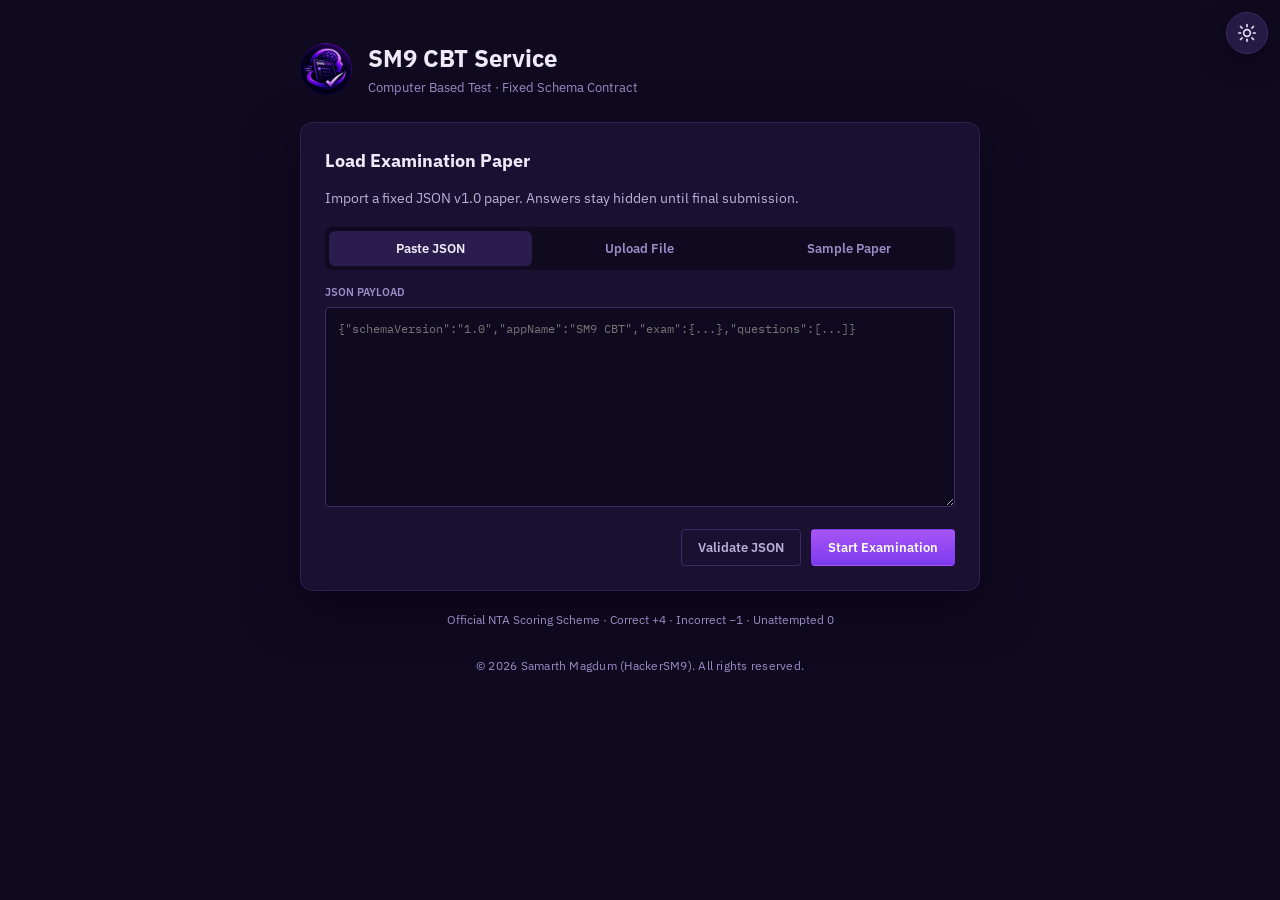
<file: index.html>
<!DOCTYPE html>
<html lang="en" data-theme="dark">
<head>
  <meta charset="UTF-8" />
  <meta name="viewport" content="width=device-width, initial-scale=1.0, maximum-scale=1.0, user-scalable=no" />
  <title>SM9 CBT</title>
  <link rel="stylesheet" href="style.css?v=1.2.2" />
  <link rel="preconnect" href="https://fonts.googleapis.com" />
  <link rel="preconnect" href="https://fonts.gstatic.com" crossorigin />
  <link href="https://fonts.googleapis.com/css2?family=IBM+Plex+Sans:wght@400;500;600;700&family=IBM+Plex+Mono:wght@400;500;600&display=swap" rel="stylesheet" />
  <link rel="icon" type="image/x-icon" href="https://hackersm9.github.io/cbt/fav.ico">
</head>
<body>
  <!-- Global Theme Toggle — available on every stage.
       Stage defaults stay intact (load/results = dark, instructions/test = light);
       this only overrides the current stage on demand. -->
  <button type="button" id="theme-toggle" class="theme-toggle" aria-label="Switch color theme" aria-pressed="false" title="Switch to Light Mode">
    <svg class="tt-icon tt-sun" viewBox="0 0 24 24" fill="none" stroke="currentColor" stroke-width="2" stroke-linecap="round" stroke-linejoin="round" aria-hidden="true"><circle cx="12" cy="12" r="4"/><line x1="12" y1="2" x2="12" y2="4.5"/><line x1="12" y1="19.5" x2="12" y2="22"/><line x1="4.2" y1="4.2" x2="6.1" y2="6.1"/><line x1="17.9" y1="17.9" x2="19.8" y2="19.8"/><line x1="2" y1="12" x2="4.5" y2="12"/><line x1="19.5" y1="12" x2="22" y2="12"/><line x1="4.2" y1="19.8" x2="6.1" y2="17.9"/><line x1="17.9" y1="6.1" x2="19.8" y2="4.2"/></svg>
    <svg class="tt-icon tt-moon" viewBox="0 0 24 24" fill="currentColor" aria-hidden="true"><path d="M21 12.8A9 9 0 1 1 11.2 3a7 7 0 0 0 9.8 9.8z"/></svg>
  </button>

  <div id="app">
    <!-- LOAD SCREEN -->
    <section id="screen-load" class="screen active">
      <div class="load-shell">
        <header class="load-brand">
          <div class="brand-mark">
            <img src="logo.jpg" alt="SM9 CBT logo" />
          </div>
          <div>
            <h1>SM9 CBT Service</h1>
            <p class="brand-sub">Computer Based Test · Fixed Schema Contract</p>
          </div>
        </header>
        <div class="load-card">
          <h2>Load Examination Paper</h2>
          <p class="muted">Import a fixed JSON v1.0 paper. Answers stay hidden until final submission.</p>
          <div class="import-tabs" role="tablist">
            <button type="button" class="tab active" data-tab="paste">Paste JSON</button>
            <button type="button" class="tab" data-tab="upload">Upload File</button>
            <button type="button" class="tab" data-tab="sample">Sample Paper</button>
          </div>
          <div id="panel-paste" class="import-panel active">
            <label class="field-label" for="json-input">JSON payload</label>
            <textarea id="json-input" spellcheck="false" placeholder='{"schemaVersion":"1.0","appName":"SM9 CBT","exam":{...},"questions":[...]}'></textarea>
          </div>
          <div id="panel-upload" class="import-panel">
            <label class="dropzone" id="dropzone" for="file-input">
              <input type="file" id="file-input" accept=".json,application/json" hidden />
              <span class="drop-icon">⬆</span>
              <span class="drop-title">Drop a .json file here</span>
              <span class="drop-sub">or click to browse</span>
              <span id="file-name" class="file-name"></span>
            </label>
          </div>
          <div id="panel-sample" class="import-panel">
            <div class="sample-box">
              <h3>Demo JEE Main Paper</h3>
              <p>Starts a built-in 12-question demo covering Physics, Chemistry and Mathematics with all key question types.</p>
              <button type="button" id="btn-load-sample" class="btn btn-secondary">Load Sample Paper</button>
            </div>
          </div>
          <div id="validation-msg" class="validation-msg" hidden></div>
          <div class="load-actions">
            <button type="button" id="btn-validate" class="btn btn-ghost">Validate JSON</button>
            <button type="button" id="btn-start" class="btn btn-primary">Start Examination</button>
          </div>
        </div>
        <footer class="load-foot">
          Official NTA Scoring Scheme · Correct +4 · Incorrect −1 · Unattempted 0
        </footer>
        <footer class="app-copyright">© 2026 Samarth Magdum (HackerSM9). All rights reserved.</footer>
      </div>
    </section>

    <!-- ERROR SCREEN -->
    <section id="screen-error" class="screen">
      <div class="error-shell">
        <div class="error-card">
          <div class="error-badge">JSON VALIDATION FAILED</div>
          <h2>Unable to start examination</h2>
          <p class="muted">The provided file does not match the fixed schema v1.0 contract.</p>
          <ul id="error-list" class="error-list"></ul>
          <button type="button" id="btn-error-back" class="btn btn-primary">Back to Loader</button>
        </div>
        <footer class="app-copyright">© 2026 Samarth Magdum (HackerSM9). All rights reserved.</footer>
      </div>
    </section>

    <!-- INSTRUCTIONS SCREEN (Authentic NTA Layout) -->
    <section id="screen-instructions" class="screen">
      <div class="nta-instr-wrapper">
        <header class="nta-instr-topbar">
          <div class="nta-instr-title">GENERAL INSTRUCTIONS</div>
        </header>

        <div class="nta-instr-content">
          <h2 class="nta-instr-heading">Please read the instructions carefully</h2>

          <div class="nta-instr-section">
            <p class="nta-bold">General Instructions:</p>
            <ol class="nta-num-list">
              <li>Total duration of <span id="instr-exam-title-text">JEE-Main - Paper1</span> is <span id="instr-duration-text">180</span> min.</li>
              <li>The clock will be set at the server. The countdown timer in the top right corner of screen will display the remaining time available for you to complete the examination. When the timer reaches zero, the examination will end by itself. You will not be required to end or submit your examination.</li>
              <li>
                The Questions Palette displayed on the right side of screen will show the status of each question using one of the following symbols:
                <ul class="nta-legend-list">
                  <li><span class="nta-icon icon-not-visited">1</span> You have not visited the question yet.</li>
                  <li><span class="nta-icon icon-not-answered">2</span> You have not answered the question.</li>
                  <li><span class="nta-icon icon-answered">3</span> You have answered the question.</li>
                  <li><span class="nta-icon icon-marked">4</span> You have NOT answered the question, but have marked the question for review.</li>
                  <li><span class="nta-icon icon-answered-marked">5</span> The question(s) "Answered and Marked for Review" will be considered for evaluation.</li>
                </ul>
              </li>
              <li>You can click on the "&gt;" arrow which appears to the left of question palette to collapse the question palette thereby maximizing the question window. To view the question palette again, you can click on "&lt;" which appears on the right side of question window.</li>
              <li>You can click on your "Profile" image on top right corner of your screen to change the language during the exam for entire question paper.</li>
              <li>You can click on <span class="blue-circle">↓</span> to navigate to the bottom and <span class="blue-circle">↑</span> to navigate to top of the question area, without scrolling.</li>
            </ol>
          </div>

          <div class="nta-instr-section">
            <p class="nta-bold">Navigating to a Question:</p>
            <ol start="7" class="nta-num-list">
              <li>To answer a question, do the following:
                <ol type="a" class="nta-sub-list">
                  <li>Click on the question number in the Question Palette at the right of your screen to go to that numbered question directly. Note that using this option does NOT save your answer to the current question.</li>
                  <li>Click on <strong>Save &amp; Next</strong> to save your answer for the current question and then go to the next question.</li>
                  <li>Click on <strong>Save &amp; Mark for Review</strong> to save your answer for the current question, mark it for review, and then go to the next question.</li>
                  <li>Click on <strong>Mark for Review &amp; Next</strong> to mark the question for review without saving an answer, and then go to the next question.</li>
                </ol>
              </li>
            </ol>
          </div>

          <div class="nta-instr-section">
            <p class="nta-bold">Answering a Question:</p>
            <ol start="8" class="nta-num-list">
              <li>Procedure for answering a multiple choice / numerical type question:
                <ol type="a" class="nta-sub-list">
                  <li>To select your answer, click on the option radio button / type in numerical value.</li>
                  <li>To deselect your chosen answer, click on the chosen option again or click on the <strong>Clear</strong> button.</li>
                  <li>To change your chosen answer, click on another option button.</li>
                  <li><strong>To save your answer, you MUST click on the Save &amp; Next button.</strong></li>
                  <li>To mark the question for review, click on <strong>Save &amp; Mark for Review</strong> or <strong>Mark for Review &amp; Next</strong>.</li>
                </ol>
              </li>
              <li>To change your answer to a question that has already been answered, first select that question for answering and then follow the procedure for answering that type of question.</li>
            </ol>
          </div>

          <div class="nta-instr-note">
            Please note all questions will appear in your default language. You can change language later if needed.
          </div>

          <div class="nta-declaration-box">
            <label class="nta-check-label">
              <input type="checkbox" id="agree-check" />
              <span>I have read and understood the instructions. All computer hardware allotted to me is in proper working condition. I declare that I am not in possession of / not wearing / not carrying any prohibited gadget. I agree that in case of not adhering to instructions, I shall be liable to be debarred from this Test.</span>
            </label>
          </div>

          <div class="nta-instr-footer-actions">
            <button type="button" id="btn-instr-back" class="btn btn-ghost">BACK</button>
            <button type="button" id="btn-begin-exam" class="btn btn-proceed" disabled>PROCEED</button>
          </div>
        </div>

        <footer class="nta-copyright">
         © 2026 Samarth Magdum (HackerSM9). All rights reserved.
        </footer>
      </div>
    </section>

    <!-- EXAM SCREEN (Authentic NTA Layout) -->
    <section id="screen-exam" class="screen">
      <!-- NTA Header Bar -->
      <header class="nta-exam-topbar">
        <div class="nta-topbar-brand">
          <div class="nta-emblem">
            <img src="logo.jpg" alt="SM9 CBT logo" />
          </div>
          <div class="nta-gov-title">
            <span class="main-txt">SM9 CBT Exam</span>
            <span class="sub-txt">Be a Perfectionist.</span>
          </div>
        </div>
        <div class="nta-topbar-candidate">
          <div class="cand-avatar-box">
            <svg viewBox="0 0 24 24" fill="currentColor" class="cand-svg"><path d="M12 12c2.21 0 4-1.79 4-4s-1.79-4-4-4-4 1.79-4 4 1.79 4 4 4zm0 2c-2.67 0-8 1.34-8 4v2h16v-2c0-2.66-5.33-4-8-4z"/></svg>
          </div>
          <div class="cand-details">
            <div><span class="lbl">Candidate Name :</span> <strong id="cand-display-name">[Your Name]</strong></div>
            <div><span class="lbl">Exam Name :</span> <span id="exam-display-name">JEE-Main</span></div>
            <div><span class="lbl">Subject Name :</span> <span id="exam-subject-display">3001_JEE MAIN DEMO</span></div>
            <div><span class="lbl">Remaining Time :</span> <span id="timer-value" class="nta-timer-badge">03:00:00</span></div>
          </div>
        </div>
      </header>

      <!-- Section Tabs Bar -->
      <div class="nta-section-bar">
        <div class="sec-label-txt">Sections:</div>
        <div class="section-tabs" id="section-tabs"></div>
      </div>

      <!-- Main Layout Pane -->
      <div class="exam-layout" id="exam-layout-container">
        <!-- Question Content Pane -->
        <main class="question-pane">
          <div class="q-header">
            <div class="q-header-left">
              <span class="q-num" id="q-num">Question 1</span>
              <span class="q-type-badge" id="q-type-badge">Single Correct</span>
              <span class="q-section-badge" id="q-section-badge">PHYSICS</span>
            </div>
            <div class="q-marks">
              Marks for correct answer <span class="pos">+4</span> | Negative mark <span class="neg">−1</span>
            </div>
          </div>

          <div class="q-stem-wrapper">
            <div class="q-stem" id="q-stem"></div>
            <!-- Options Area -->
            <div class="options-area" id="options-area"></div>

            <!-- Numerical Area -->
            <div id="numerical-area" class="numerical-area" hidden>
              <label class="field-label" for="num-input">Enter Answer / Numerical Value:</label>
              <input type="text" id="num-input" class="num-input" inputmode="decimal" autocomplete="off" placeholder="Type answer..." />
              <p class="muted tiny">Answer will be saved ONLY when you click SAVE &amp; NEXT or SAVE &amp; MARK FOR REVIEW.</p>
            </div>
          </div>

          <!-- Bottom Action Buttons bar (Matches exact NTA layout) -->
          <div class="nta-bottom-actions">
            <div class="actions-left">
              <button type="button" id="btn-save-next" class="btn btn-nta-save">SAVE &amp; NEXT</button>
              <button type="button" id="btn-clear" class="btn btn-nta-clear">CLEAR</button>
              <button type="button" id="btn-save-mark" class="btn btn-nta-save-mark">SAVE &amp; MARK FOR REVIEW</button>
              <button type="button" id="btn-mark-next" class="btn btn-nta-mark-next">MARK FOR REVIEW &amp; NEXT</button>
            </div>
            <div class="actions-right">
              <button type="button" id="btn-prev" class="btn btn-nta-nav">&lt;&lt; BACK</button>
              <button type="button" id="btn-next" class="btn btn-nta-nav">NEXT &gt;&gt;</button>
              <button type="button" id="btn-submit-exam" class="btn btn-nta-submit">SUBMIT</button>
            </div>
          </div>
        </main>

        <!-- Question Palette Pane -->
        <aside class="palette-pane" id="palette-pane">
          <button type="button" id="btn-toggle-palette" class="palette-toggle-btn" title="Toggle Palette">&gt;</button>
          
          <div class="palette-legend-box">
            <div class="legend-row">
              <div class="leg-item"><span class="nta-icon icon-not-visited" id="leg-not-visited">0</span> Not Visited</div>
              <div class="leg-item"><span class="nta-icon icon-not-answered" id="leg-not-answered">0</span> Not Answered</div>
            </div>
            <div class="legend-row">
              <div class="leg-item"><span class="nta-icon icon-answered" id="leg-answered">0</span> Answered</div>
              <div class="leg-item"><span class="nta-icon icon-marked" id="leg-marked">0</span> Marked for Review</div>
            </div>
            <div class="legend-row full">
              <div class="leg-item"><span class="nta-icon icon-answered-marked" id="leg-answered-marked">0</span> Answered &amp; Marked for Review (will be considered for evaluation)</div>
            </div>
          </div>

          <div id="palette-sections" class="palette-sections"></div>
        </aside>
      </div>

      <footer class="nta-copyright">
        © 2026 Samarth Magdum (HackerSM9). All rights reserved.
      </footer>
    </section>

    <!-- SUBMIT CONFIRM MODAL -->
    <div id="modal-submit" class="modal" hidden>
      <div class="modal-backdrop" data-close="submit"></div>
      <div class="modal-card" role="dialog" aria-modal="true" aria-labelledby="submit-title">
        <h2 id="submit-title">Submit Examination?</h2>
        <p class="muted">Are you sure you want to submit the exam? Once submitted, you cannot modify your responses.</p>
        <div id="submit-summary" class="submit-summary"></div>
        <div class="modal-actions">
          <button type="button" id="btn-cancel-submit" class="btn btn-ghost">Resume Exam</button>
          <button type="button" id="btn-confirm-submit" class="btn btn-submit">Yes, Submit Final Test</button>
        </div>
      </div>
    </div>

    <!-- TIME UP MODAL -->
    <div id="modal-timeup" class="modal" hidden>
      <div class="modal-backdrop"></div>
      <div class="modal-card" role="dialog" aria-modal="true">
        <h2>Time Over!</h2>
        <p class="muted">The allotted examination time has expired. Your saved responses are being automatically submitted.</p>
        <div class="modal-actions">
          <button type="button" id="btn-timeup-ok" class="btn btn-primary">View Test Result</button>
        </div>
      </div>
    </div>

    <!-- RESULT REPORT SCREEN (Clean List & Subject-wise Dashboard) -->
    <section id="screen-result" class="screen">
      <div class="report-app-shell">
        <header class="report-top-nav">
          <div class="nav-left-brand">
            <span class="report-app-logo">
              <img src="logo.jpg" alt="SM9 CBT logo" />
              <span>Tests</span>
            </span>
            <span class="report-sep">&gt;</span>
            <span id="report-exam-title-head" class="report-exam-head">JEE MAIN TEST_DEMO</span>
          </div>
          <div class="nav-right-actions">
            <button type="button" id="btn-new-test" class="btn btn-ghost btn-sm">Load Another Paper</button>
          </div>
        </header>

        <div class="report-body-container">
          <!-- Card 1: Test Summary -->
          <div class="report-card">
            <div class="card-head-title"><span class="card-icon">📅</span> Test Summary</div>
            <div class="card-table-rows">
              <div class="card-row"><span class="lbl">📅 Date</span><span class="val" id="r-stat-date">—</span></div>
              <div class="card-row"><span class="lbl">🕒 Result Timings</span><span class="val" id="r-stat-time">—</span></div>
              <div class="card-row"><span class="lbl">⏱ Duration</span><span class="val" id="r-stat-duration">—</span></div>
              <div class="card-row"><span class="lbl">⌛ Time taken</span><span class="val" id="r-stat-timetaken">—</span></div>
              <div class="card-row"><span class="lbl">⚡ Mode</span><span class="val"><span class="badge-online">online</span></span></div>
            </div>
          </div>

          <!-- Card 2: Test Results -->
          <div class="report-card">
            <div class="card-head-title"><span class="card-icon">📊</span> Test Results</div>
            <div class="card-table-rows">
              <div class="card-row"><span class="lbl"><span class="row-icon blue">🎯</span> Total Marks</span><strong class="val score-highlight" id="r-res-score">0/300</strong></div>
              <div class="card-row"><span class="lbl"><span class="row-icon green">✓</span> Correct Question</span><span class="val txt-green" id="r-res-correct">0</span></div>
              <div class="card-row"><span class="lbl"><span class="row-icon red">✗</span> Incorrect Question</span><span class="val txt-red" id="r-res-incorrect">0</span></div>
              <div class="card-row"><span class="lbl"><span class="row-icon orange">⏭</span> Skipped Question</span><span class="val txt-orange" id="r-res-skipped">0</span></div>
              <div class="card-row"><span class="lbl"><span class="row-icon purple">🎯</span> Accuracy</span><strong class="val" id="r-res-accuracy">0%</strong></div>
            </div>
          </div>

          <!-- Card 3: Section Summary -->
          <div class="report-card">
            <div class="card-head-title"><span class="card-icon">📄</span> Section Summary</div>
            <div class="table-responsive">
              <table class="report-table section-summary-table">
                <thead>
                  <tr>
                    <th>Section</th>
                    <th>Total Question</th>
                    <th>Time Taken</th>
                    <th>Correct Question</th>
                    <th>Incorrect Question</th>
                    <th>Skipped Question</th>
                    <th>Score</th>
                  </tr>
                </thead>
                <tbody id="r-sec-tbody">
                  <!-- Section summary rows rendered dynamically -->
                </tbody>
              </table>
            </div>
          </div>

          <!-- Card 4: Detailed Answer Key List -->
          <div class="report-card">
            <div class="card-head-title"><span class="card-icon">📜</span> Answer Key</div>
            
            <div class="answer-key-tabs" id="answer-key-subject-tabs">
              <!-- Subject tabs dynamically rendered -->
            </div>

            <div class="table-responsive">
              <table class="report-table answer-key-table">
                <thead>
                  <tr>
                    <th>Q. No</th>
                    <th>Q. Type</th>
                    <th>Score Answer</th>
                    <th>Correct</th>
                    <th>Your Answer/Time Taken</th>
                    <th>Details</th>
                  </tr>
                </thead>
                <tbody id="r-answerkey-tbody">
                  <!-- Answer key rows rendered dynamically -->
                </tbody>
              </table>
            </div>
          </div>
        </div>
        <footer class="app-copyright">© 2026 Samarth Magdum (HackerSM9). All rights reserved.</footer>
      </div>
    </section>

    <!-- QUESTION DETAIL MODAL (For Answer Key View) -->
    <div id="modal-q-detail" class="modal" hidden>
      <div class="modal-backdrop" id="modal-q-backdrop"></div>
      <div class="modal-card q-detail-modal" role="dialog" aria-modal="true">
        <header class="q-detail-head">
          <div>
            <h3 id="qd-qnum">Question Details</h3>
            <span id="qd-subject" class="badge-subj">PHYSICS</span>
            <span id="qd-type" class="badge-type">SINGLE CHOICE</span>
          </div>
          <button type="button" id="btn-close-qd" class="btn-close">&times;</button>
        </header>

        <div class="q-detail-body">
          <div class="qd-stem-box" id="qd-stem"></div>
          <div id="qd-options" class="options-area"></div>
          <div id="qd-numerical" class="numerical-area review-num" hidden></div>

          <div class="qd-meta-summary">
            <div class="pair"><span class="lbl">Your Response:</span> <strong id="qd-user-ans">—</strong></div>
            <div class="pair"><span class="lbl">Correct Answer:</span> <strong id="qd-correct-ans" class="txt-green">—</strong></div>
            <div class="pair"><span class="lbl">Score Awarded:</span> <strong id="qd-score">—</strong></div>
          </div>

          <div class="explanation-box" id="qd-explanation-box">
            <div class="exp-label">Explanation &amp; Solution</div>
            <div id="qd-explanation-text"></div>
          </div>
        </div>
      </div>
    </div>
  </div>

  <script src="app.js?v=1.1.3"></script>
</body>
</html>
</file>
<file: style.css>
@charset "UTF-8";
/* =========================================================
   SM9-CBT — Themeable NTA CBT
   Themes:
   · dark  → Sleek Gradient Dark Purple (default: load + results)
   · light → Regular NTA JEE Light      (default: instructions + test)
   Toggle is available on every stage; stage defaults are applied
   automatically when a stage opens unless the user overrode it.
   ========================================================= */

/* ---------- Static (theme-independent) tokens ---------- */
:root {
  --radius: 8px;
  --radius-sm: 4px;
  --font: "IBM Plex Sans", system-ui, -apple-system, sans-serif;
  --mono: "IBM Plex Mono", monospace;
  --transition: 150ms ease;

  /* NTA question-status semantics — identical in both themes, except
     --st-current (the current-question ring colour), which is overridden
     per theme below to keep it clearly visible against each palette bg. */
  --st-not-visited-bg: #edf2f7;
  --st-not-visited-text: #2d3748;
  --st-not-visited-border: #cbd5e0;
  --st-not-answered: #e53e3e;
  --st-answered: #38a169;
  --st-marked: #6b21a8;
  --st-current: #facc15; /* yellow ring — pops on the dark purple palette (default/dark) */

  /* Solid action buttons (white text — readable on both themes).
     Values chosen so white text keeps >= 3.0 WCAG contrast. */
  --btn-success: #38a169;
  --btn-success-hover: #2f855a;
  --btn-proceed: #38a169;
  --btn-mark: #dd6b20;
  --btn-mark-next: #3182ce;
}

/* =========================================================
   DARK THEME — Sleek Gradient Dark Purple
   ========================================================= */
:root[data-theme="dark"] {
  color-scheme: dark;

  --page-gradient:
    radial-gradient(1100px 760px at 85% -12%, rgba(147, 51, 234, 0.30), transparent 60%),
    radial-gradient(900px 640px at -8% 108%, rgba(109, 40, 217, 0.24), transparent 55%),
    radial-gradient(720px 520px at 50% 122%, rgba(76, 29, 149, 0.20), transparent 60%),
    linear-gradient(160deg, #0e0819 0%, #150b2b 50%, #0b0614 100%);
  --bg-0: #100a20;
  --bg-1: #1a1132;
  --bg-2: #20163c;
  --bg-3: #2a1d4d;
  --border: #3b2b63;
  --border-soft: #2d204e;
  --text: #efeaf9;
  --text-dim: #bcb0da;
  --text-mute: #9a8cc4;
  --accent: #a855f7;
  --accent-2: #7c3aed;
  --accent-soft: rgba(168, 85, 247, 0.16);
  --success: #4ade80;
  --danger: #f87171;
  --warn: #fbbf24;
  --purple: #c084fc;
  --cyan: #22d3ee;
  --shadow: 0 18px 50px rgba(6, 2, 16, 0.6);
  --brand-gradient: linear-gradient(145deg, #7c3aed, #9333ea);

  --ok-text: #86efac;
  --ok-bg: rgba(74, 222, 128, 0.12);
  --err-text: #fca5a5;
  --err-bg: rgba(248, 113, 113, 0.12);
  --danger-border: rgba(248, 113, 113, 0.4);

  /* Theme toggle */
  --toggle-bg: #241a44;
  --toggle-text: #e4ddf4;
  --toggle-border: #3b2b63;
  --toggle-shadow: 0 8px 24px rgba(6, 2, 16, 0.5);

  /* Instructions screen */
  --instr-page-bg: #130c26;
  --instr-text: #e4ddf4;
  --instr-topbar-bg: #1a1132;
  --instr-topbar-border: #32255a;
  --instr-title: #c4b5fd;
  --instr-heading: #f3eefc;
  --instr-bold: #e4ddf4;
  --instr-li: #cfc4e6;
  --instr-circ: #7c3aed;
  --instr-note-text: #fca5a5;
  --instr-note-bg: rgba(248, 113, 113, 0.1);
  --instr-note-border: #f87171;
  --instr-decl-bg: #1a1132;
  --instr-decl-border: #32255a;
  --instr-decl-text: #cfc4e6;
  --instr-footer-bg: #0f0919;
  --instr-footer-text: #a99fd0;

  /* Exam screen */
  --exam-topbar-bg: #1a1132;
  --exam-topbar-text: #efeaf9;
  --exam-topbar-border: #32255a;
  --exam-emblem-gradient: linear-gradient(135deg, #7c3aed, #9333ea);
  --exam-title: #f3eefc;
  --exam-subtitle: #a99fd0;
  --exam-cand-bg: #221744;
  --exam-cand-border: #3b2b63;
  --exam-avatar-bg: #3b2b63;
  --exam-avatar-text: #d8d0ec;
  --exam-cand-text: #ded5f2;
  --exam-cand-lbl: #a99fd0;
  --exam-timer-bg: #7c3aed;
  --exam-secbar-bg: #17102d;
  --exam-secbar-border: #2d204e;
  --exam-seclabel: #ded5f2;
  --exam-tab-bg: #241a44;
  --exam-tab-text: #b3a7d6;
  --exam-tab-border: #3b2b63;
  --exam-tab-active-bg: #7c3aed;
  --exam-page-bg: #130c26;
  --exam-page-text: #e4ddf4;
  --exam-pane-bg: #1a1132;
  --exam-pane-border: #2d204e;
  --exam-qnum: #f3eefc;
  --exam-badge-bg: #241a44;
  --exam-badge-text: #b3a7d6;
  --exam-marks: #a99fd0;
  --exam-marks-pos: #4ade80;
  --exam-marks-neg: #f87171;
  --exam-stem: #e4ddf4;
  --exam-opt-bg: #1d1338;
  --exam-opt-border: #3b2b63;
  --exam-opt-text: #e4ddf4;
  --exam-opt-hover: #241a44;
  --exam-opt-selected-border: #a855f7;
  --exam-opt-selected-bg: rgba(168, 85, 247, 0.14);
  --exam-radio-border: #6d5c9e;
  --exam-opt-key: #b3a7d6;
  --exam-staged-bg: rgba(251, 191, 36, 0.16);
  --exam-staged-text: #fbbf24;
  --exam-input-bg: #120b24;
  --exam-input-text: #f3eefc;
  --exam-input-border: #3b2b63;
  --exam-btn-neutral-bg: #241a44;
  --exam-btn-neutral-text: #e4ddf4;
  --exam-btn-neutral-border: #3b2b63;
  --exam-palette-bg: #150d2a;
  --exam-palette-toggle-bg: #3b2b63;
  --exam-palette-toggle-text: #efeaf9;
  --exam-legend-bg: #1d1338;
  --exam-legend-border: #3b2b63;
  --exam-leg-text: #cfc4e6;
  --exam-pal-title: #a99fd0;

  /* Report / results dashboard */
  --rep-nav-bg: #1a1132;
  --rep-nav-border: #32255a;
  --rep-logo: #b3a7d6;
  --rep-sep: #5f4d8f;
  --rep-head: #f3eefc;
  --rep-card-bg: #1a1132;
  --rep-card-border: #362a5e;
  --rep-title: #f3eefc;
  --rep-row-border: #2a1f4c;
  --rep-lbl: #a99fd0;
  --rep-val: #f3eefc;
  --rep-score: #c4b5fd;
  --ri-blue: #58a6ff;
  --ri-green: #3fb950;
  --ri-red: #f85149;
  --ri-orange: #d29922;
  --ri-purple: #bc8cff;
  --txt-green: #3fb950;
  --txt-red: #f85149;
  --txt-orange: #d29922;
  --rep-th-bg: #120b24;
  --rep-th-text: #a99fd0;
  --rep-th-border: #32255a;
  --rep-td-border: #2a1f4c;
  --rep-row-hover: #22184a;
  --rep-ak-tab-bg: #241a44;
  --rep-ak-tab-text: #b3a7d6;
  --rep-ak-active-bg: #7c3aed;
  --rep-detail-text: #8ab4ff;
  --rep-detail-border: #32255a;
  --rep-detail-hover-bg: #22184a;

  /* Modals */
  --modal-backdrop: rgba(8, 4, 20, 0.82);
  --modal-card-bg: #1a1132;
  --modal-card-border: #32255a;
  --qd-stem-bg: #120b24;
  --qd-stem-text: #ece5f8;
  --qd-meta-bg: #241a44;
  --sum-row-bg: #120b24;
  --badge-bg: #241a44;
  --badge-text: #b3a7d6;
  --btn-close: #a99fd0;
  --exp-label: #8ab4ff;

  /* Answer-review option highlights */
  --opt-correct: #3fb950;
  --opt-correct-bg: rgba(46, 160, 67, 0.12);
  --opt-user: #f85149;
  --opt-user-bg: rgba(248, 81, 73, 0.1);
}

/* =========================================================
   LIGHT THEME — Regular NTA JEE Light
   ========================================================= */
:root[data-theme="light"] {
  color-scheme: light;

  /* Blue current-question ring for the light theme (matches the theme accent
     and stays clearly visible on the near-white palette background). */
  --st-current: #2563eb;

  --page-gradient: linear-gradient(180deg, #f7f9fc 0%, #edf1f7 100%);
  --bg-0: #eef1f6;
  --bg-1: #ffffff;
  --bg-2: #f4f6fa;
  --bg-3: #e6ebf3;
  --border: #d0d8e4;
  --border-soft: #e2e8f0;
  --text: #1f2937;
  --text-dim: #4b5563;
  --text-mute: #616a77;
  --accent: #2563eb;
  --accent-2: #1d4ed8;
  --accent-soft: rgba(37, 99, 235, 0.1);
  --success: #16a34a;
  --danger: #dc2626;
  --warn: #d97706;
  --purple: #7c3aed;
  --cyan: #0891b2;
  --shadow: 0 12px 32px rgba(15, 23, 42, 0.12);
  --brand-gradient: linear-gradient(145deg, #1d4ed8, #2563eb);

  --ok-text: #147439;
  --ok-bg: rgba(22, 163, 74, 0.1);
  --err-text: #b91c1c;
  --err-bg: rgba(220, 38, 38, 0.08);
  --danger-border: rgba(220, 38, 38, 0.35);

  /* Theme toggle */
  --toggle-bg: #ffffff;
  --toggle-text: #4a5568;
  --toggle-border: #d0d8e4;
  --toggle-shadow: 0 6px 18px rgba(15, 23, 42, 0.15);

  /* Instructions screen */
  --instr-page-bg: #ffffff;
  --instr-text: #1a202c;
  --instr-topbar-bg: #f1f5f9;
  --instr-topbar-border: #cbd5e1;
  --instr-title: #1e3a8a;
  --instr-heading: #0f172a;
  --instr-bold: #1e293b;
  --instr-li: #334155;
  --instr-circ: #2563eb;
  --instr-note-text: #991b1b;
  --instr-note-bg: #fef2f2;
  --instr-note-border: #ef4444;
  --instr-decl-bg: #f8fafc;
  --instr-decl-border: #cbd5e1;
  --instr-decl-text: #334155;
  --instr-footer-bg: #0f172a;
  --instr-footer-text: #94a3b8;

  /* Exam screen */
  --exam-topbar-bg: #ffffff;
  --exam-topbar-text: #1a202c;
  --exam-topbar-border: #cbd5e0;
  --exam-emblem-gradient: linear-gradient(135deg, #1e3a8a, #2563eb);
  --exam-title: #0f172a;
  --exam-subtitle: #64748b;
  --exam-cand-bg: #f8fafc;
  --exam-cand-border: #e2e8f0;
  --exam-avatar-bg: #cbd5e1;
  --exam-avatar-text: #475569;
  --exam-cand-text: #334155;
  --exam-cand-lbl: #64748b;
  --exam-timer-bg: #0284c7;
  --exam-secbar-bg: #edf2f7;
  --exam-secbar-border: #cbd5e0;
  --exam-seclabel: #2d3748;
  --exam-tab-bg: #e2e8f0;
  --exam-tab-text: #4a5568;
  --exam-tab-border: #cbd5e0;
  --exam-tab-active-bg: #2b6cb0;
  --exam-page-bg: #f7fafc;
  --exam-page-text: #2d3748;
  --exam-pane-bg: #ffffff;
  --exam-pane-border: #e2e8f0;
  --exam-qnum: #1a202c;
  --exam-badge-bg: #edf2f7;
  --exam-badge-text: #4a5568;
  --exam-marks: #718096;
  --exam-marks-pos: #2f855a;
  --exam-marks-neg: #c53030;
  --exam-stem: #2d3748;
  --exam-opt-bg: #f8fafc;
  --exam-opt-border: #cbd5e0;
  --exam-opt-text: #2d3748;
  --exam-opt-hover: #edf2f7;
  --exam-opt-selected-border: #3182ce;
  --exam-opt-selected-bg: #ebf8ff;
  --exam-radio-border: #a0aec0;
  --exam-opt-key: #4a5568;
  --exam-staged-bg: #feebc8;
  --exam-staged-text: #c05621;
  --exam-input-bg: #ffffff;
  --exam-input-text: #1a202c;
  --exam-input-border: #cbd5e0;
  --exam-btn-neutral-bg: #ffffff;
  --exam-btn-neutral-text: #2d3748;
  --exam-btn-neutral-border: #cbd5e0;
  --exam-palette-bg: #f7fafc;
  --exam-palette-toggle-bg: #1a202c;
  --exam-palette-toggle-text: #ffffff;
  --exam-legend-bg: #ffffff;
  --exam-legend-border: #cbd5e0;
  --exam-leg-text: #4a5568;
  --exam-pal-title: #718096;

  /* Report / results dashboard */
  --rep-nav-bg: #ffffff;
  --rep-nav-border: #d6dee8;
  --rep-logo: #64748b;
  --rep-sep: #94a3b8;
  --rep-head: #0f172a;
  --rep-card-bg: #ffffff;
  --rep-card-border: #dbe2ec;
  --rep-title: #0f172a;
  --rep-row-border: #e6ebf2;
  --rep-lbl: #64748b;
  --rep-val: #0f172a;
  --rep-score: #1d4ed8;
  --ri-blue: #1d4ed8;
  --ri-green: #1a7f37;
  --ri-red: #cf222e;
  --ri-orange: #9a6700;
  --ri-purple: #8250df;
  --txt-green: #1a7f37;
  --txt-red: #cf222e;
  --txt-orange: #9a6700;
  --rep-th-bg: #f4f6fa;
  --rep-th-text: #55637a;
  --rep-th-border: #dbe2ec;
  --rep-td-border: #e6ebf2;
  --rep-row-hover: #f0f4f9;
  --rep-ak-tab-bg: #e8edf5;
  --rep-ak-tab-text: #55617a;
  --rep-ak-active-bg: #1d4ed8;
  --rep-detail-text: #1d4ed8;
  --rep-detail-border: #dbe2ec;
  --rep-detail-hover-bg: #f0f4fa;

  /* Modals */
  --modal-backdrop: rgba(15, 23, 42, 0.45);
  --modal-card-bg: #ffffff;
  --modal-card-border: #dde4ee;
  --qd-stem-bg: #f6f8fc;
  --qd-stem-text: #26303f;
  --qd-meta-bg: #eef2f8;
  --sum-row-bg: #f4f6fa;
  --badge-bg: #e6ebf3;
  --badge-text: #55617a;
  --btn-close: #64748b;
  --exp-label: #1d4ed8;

  /* Answer-review option highlights */
  --opt-correct: #1a7f37;
  --opt-correct-bg: rgba(26, 127, 55, 0.07);
  --opt-user: #cf222e;
  --opt-user-bg: rgba(207, 34, 46, 0.06);
}

/* ---------- Base ---------- */
*, *::before, *::after {
  box-sizing: border-box;
}

html, body {
  margin: 0;
  padding: 0;
  min-height: 100%;
  color: var(--text);
  font-family: var(--font);
  font-size: 14px;
  line-height: 1.5;
  -webkit-font-smoothing: antialiased;
}

html {
  background-color: var(--bg-0);
  -webkit-user-select: none;
  -moz-user-select: none;
  -ms-user-select: none;
  user-select: none;
  -webkit-touch-callout: none;
  -webkit-tap-highlight-color: transparent;
}

/* Allow text selection in input/textarea elements */
input, textarea, [contenteditable="true"] {
  -webkit-user-select: text;
  -moz-user-select: text;
  -ms-user-select: text;
  user-select: text;
}

/* Prevent dragging of images and other elements */
img, svg {
  -webkit-user-drag: none;
  -khtml-user-drag: none;
  -moz-user-drag: none;
  -o-user-drag: none;
  user-drag: none;
}

/* The page gradient is painted ONCE on a fixed compositor layer instead of
   using `background-attachment: fixed`, which forces low-end phones to
   re-rasterize the full-screen multi-layer gradient on every scroll frame
   (the #1 cause of result-screen scroll jank). Content scrolls above this
   layer; the browser just composites, no repaint. */
body::before {
  content: "";
  position: fixed;
  inset: 0;
  z-index: -1;
  background: var(--page-gradient);
  pointer-events: none;
}

body {
  background-color: var(--bg-0);
  transition: color 0.3s ease;
}

button, input, textarea {
  font: inherit;
  color: inherit;
}

button {
  cursor: pointer;
  border: none;
  background: none;
  touch-action: manipulation; /* kill 300ms tap delay & double-tap zoom on old mobile */
}

:focus-visible {
  outline: 2px solid var(--accent);
  outline-offset: 2px;
}

#app {
  min-height: 100dvh;
}

.screen {
  display: none;
  min-height: 100dvh;
}

.screen.active {
  display: block;
}

/* Exam screen is a full-height flex column (topbar / section bar / exam
   layout / copyright footer) so the footer bar sits at the bottom of the
   viewport, mirroring the instructions screen layout.
   In fullscreen mode the viewport fills the entire screen — use 100dvh to
   lock the layout so the page never scrolls externally. */
#screen-exam.screen.active {
  display: flex;
  flex-direction: column;
  height: 100dvh;
  overflow: hidden;
}

/* Instructions screen — fill the viewport with internal scrolling for the
   instruction content, so the page itself never scrolls. */
#screen-instructions.screen.active {
  display: block;
  height: 100dvh;
  overflow: hidden;
}

/* ---------- Global Theme Toggle (visible on every stage) ---------- */
.theme-toggle {
  position: fixed;
  top: 12px;
  right: 12px;
  z-index: 90;
  width: 42px;
  height: 42px;
  border-radius: 50%;
  display: grid;
  place-items: center;
  background: var(--toggle-bg);
  color: var(--toggle-text);
  border: 1px solid var(--toggle-border);
  box-shadow: var(--toggle-shadow);
  transition: transform var(--transition), background 0.3s ease, color 0.3s ease, border-color 0.3s ease;
}

.theme-toggle:hover {
  transform: scale(1.08);
}

.theme-toggle .tt-icon {
  width: 20px;
  height: 20px;
  display: none;
}

/* In dark mode show the sun (tap → go light); in light show the moon */
:root[data-theme="dark"] .theme-toggle .tt-sun { display: block; }
:root[data-theme="light"] .theme-toggle .tt-moon { display: block; }

/* ---------- Shared Buttons ---------- */
.btn {
  display: inline-flex;
  align-items: center;
  justify-content: center;
  gap: 6px;
  padding: 8px 16px;
  border-radius: var(--radius-sm);
  font-weight: 600;
  font-size: 13px;
  border: 1px solid transparent;
  transition: all var(--transition);
  white-space: nowrap;
  user-select: none;
}

.btn:active:not(:disabled) {
  transform: translateY(1px);
}

.btn:disabled {
  opacity: 0.45;
  cursor: not-allowed;
}

.btn-primary {
  background: linear-gradient(180deg, var(--accent), var(--accent-2));
  color: #fff;
}

.btn-secondary {
  background: var(--bg-3);
  border-color: var(--border);
  color: var(--text);
}

.btn-ghost {
  background: transparent;
  border-color: var(--border);
  color: var(--text-dim);
}

.btn-submit {
  background: linear-gradient(180deg, var(--btn-proceed), var(--btn-success));
  color: #fff;
}

.btn-submit:hover:not(:disabled) {
  filter: brightness(1.05);
}

.btn-sm {
  padding: 6px 12px;
  font-size: 12px;
}

/* Modals */
.modal {
  position: fixed;
  inset: 0;
  z-index: 100;
  display: grid;
  place-items: center;
  padding: 16px;
}

.modal[hidden] { display: none !important; }

.modal-backdrop {
  position: absolute;
  inset: 0;
  background: var(--modal-backdrop);
  backdrop-filter: blur(4px);
}

.modal-card {
  position: relative;
  width: min(520px, 100%);
  background: var(--modal-card-bg);
  border: 1px solid var(--modal-card-border);
  border-radius: 12px;
  padding: 24px;
  box-shadow: var(--shadow);
}

.q-detail-modal {
  width: min(720px, 100%);
  max-height: 90vh;
  display: flex;
  flex-direction: column;
}

.q-detail-head {
  display: flex;
  justify-content: space-between;
  align-items: flex-start;
  padding-bottom: 12px;
  border-bottom: 1px solid var(--modal-card-border);
}

.q-detail-head h3 {
  margin: 0 0 4px;
  color: var(--rep-title);
}

.badge-subj, .badge-type {
  font-size: 10px;
  font-weight: bold;
  padding: 2px 6px;
  border-radius: 4px;
  background: var(--badge-bg);
  color: var(--badge-text);
  margin-right: 4px;
}

.btn-close {
  font-size: 20px;
  color: var(--btn-close);
}

.q-detail-body {
  overflow-y: auto;
  -webkit-overflow-scrolling: touch; /* native momentum scroll on iOS */
  overscroll-behavior: contain;      /* stop scroll chaining to the page behind the modal */
  padding-top: 14px;
  display: flex;
  flex-direction: column;
  gap: 14px;
}

.qd-stem-box {
  background: var(--qd-stem-bg);
  padding: 12px;
  border-radius: 6px;
  color: var(--qd-stem-text);
  line-height: 1.5;
  white-space: pre-wrap;
}

.qd-meta-summary {
  display: flex;
  gap: 16px;
  background: var(--qd-meta-bg);
  padding: 10px 14px;
  border-radius: 6px;
  font-size: 13px;
  flex-wrap: wrap;
}

.pair .lbl {
  color: var(--rep-lbl);
  margin-right: 4px;
}

.explanation-box {
  background: rgba(59, 130, 246, 0.1);
  border: 1px solid rgba(59, 130, 246, 0.35);
  border-radius: 6px;
  padding: 12px 14px;
}

.exp-label {
  font-size: 11px;
  font-weight: bold;
  color: var(--exp-label);
  text-transform: uppercase;
  margin-bottom: 4px;
}

.review-num-row {
  display: flex;
  gap: 18px;
  flex-wrap: wrap;
  background: var(--qd-meta-bg);
  padding: 10px 14px;
  border-radius: 6px;
  font-size: 13px;
}

/* Submit summary */
.submit-summary {
  margin: 16px 0;
  display: grid;
  grid-template-columns: 1fr 1fr;
  gap: 8px;
}

.submit-summary .row {
  background: var(--sum-row-bg);
  padding: 8px 12px;
  border-radius: 4px;
  display: flex;
  justify-content: space-between;
  font-size: 13px;
}

.modal-actions {
  display: flex;
  justify-content: flex-end;
  gap: 8px;
}



/* ---------- Load Screen ---------- */
.load-shell {
  max-width: 720px;
  margin: 0 auto;
  padding: 40px 20px 20px;
  min-height: 100dvh;
  display: flex;
  flex-direction: column;
}

.load-brand {
  display: flex;
  align-items: center;
  gap: 16px;
  margin-bottom: 24px;
}

.brand-mark {
  width: 52px;
  height: 52px;
  border-radius: 50%;
  overflow: hidden;
  background: none;
  display: grid;
  place-items: center;
  flex: 0 0 auto;
}

.brand-mark img {
  width: 100%;
  height: 100%;
  display: block;
  object-fit: cover;
}

.load-brand h1 {
  margin: 0;
  font-size: 24px;
}

.brand-sub {
  margin: 2px 0 0;
  color: var(--text-mute);
  font-size: 13px;
}

.load-card {
  background: var(--bg-1);
  border: 1px solid var(--border-soft);
  border-radius: 12px;
  padding: 24px;
  box-shadow: var(--shadow);
}

.load-card h2 {
  margin: 0 0 6px;
  font-size: 18px;
}

.muted { color: var(--text-dim); }
.tiny { font-size: 11px; }

.import-tabs {
  display: flex;
  gap: 6px;
  margin: 18px 0 14px;
  background: var(--bg-0);
  padding: 4px;
  border-radius: 8px;
}

.tab {
  flex: 1;
  padding: 8px;
  border-radius: 6px;
  color: var(--text-mute);
  font-weight: 600;
  font-size: 13px;
}

.tab.active {
  background: var(--bg-3);
  color: var(--text);
}

.import-panel { display: none; }
.import-panel.active { display: block; }

.field-label {
  display: block;
  font-size: 11px;
  font-weight: 600;
  color: var(--text-mute);
  text-transform: uppercase;
  margin-bottom: 6px;
}

#json-input {
  width: 100%;
  min-height: 200px;
  background: var(--bg-0);
  border: 1px solid var(--border);
  border-radius: var(--radius-sm);
  padding: 12px;
  font-family: var(--mono);
  font-size: 12px;
  color: var(--text);
  outline: none;
}

#json-input:focus {
  border-color: var(--accent);
}

.dropzone {
  display: flex;
  flex-direction: column;
  align-items: center;
  justify-content: center;
  gap: 6px;
  min-height: 200px;
  padding: 16px;
  border: 1.5px dashed var(--border);
  border-radius: var(--radius-sm);
  background: var(--bg-0);
  cursor: pointer;
  transition: border-color var(--transition);
  text-align: center;
}

.dropzone:hover {
  border-color: var(--accent);
}

.drop-icon {
  font-size: 34px;
  line-height: 1;
  color: var(--accent);
}

.drop-title {
  font-weight: 600;
  font-size: 14px;
  color: var(--text);
}

.drop-sub {
  font-size: 12px;
  color: var(--text-mute);
}

.file-name {
  font-size: 12px;
  font-weight: 600;
  color: var(--accent);
  word-break: break-all;
}

.sample-box {
  background: var(--bg-0);
  border: 1px solid var(--border-soft);
  border-radius: var(--radius-sm);
  padding: 20px;
}

.sample-box h3 {
  margin: 0 0 6px;
  font-size: 15px;
}

.sample-box p {
  margin: 0 0 12px;
  color: var(--text-dim);
  font-size: 13px;
}

.validation-msg {
  margin-top: 14px;
  padding: 10px 12px;
  border-radius: 6px;
  font-size: 13px;
}

.validation-msg.ok { background: var(--ok-bg); color: var(--ok-text); }
.validation-msg.err { background: var(--err-bg); color: var(--err-text); }

.load-actions {
  display: flex;
  gap: 10px;
  justify-content: flex-end;
  margin-top: 16px;
}

.load-foot {
  margin-top: 20px;
  text-align: center;
  color: var(--text-mute);
  font-size: 12px;
}

/* App-wide copyright footer (load / error / result screens).
   Kept as plain content in the normal page flow — exactly like the
   "Official NTA Scoring Scheme" note on the load screen — so it sits
   at the very end and scrolls naturally with the page (no pinning,
   no fixed positioning, no gaps). */
.app-copyright {
  margin-top: 20px; /* same spacing as the NTA scoring note */
  text-align: center;
  padding: 8px 20px 24px;
  font-size: 12px;
  letter-spacing: 0.02em;
  color: var(--text-mute);
}

/* ---------- Error Screen ---------- */
.error-shell {
  min-height: 100dvh;
  display: grid;
  place-items: center;
  grid-template-rows: 1fr auto; /* card centered, copyright sits below it in flow */
  gap: 12px;
  padding: 20px;
}

.error-card {
  max-width: 520px;
  width: 100%;
  background: var(--bg-1);
  border: 1px solid var(--danger-border);
  border-radius: 12px;
  padding: 28px;
}

.error-badge {
  display: inline-block;
  font-size: 11px;
  font-weight: 700;
  color: var(--err-text);
  background: var(--err-bg);
  padding: 2px 8px;
  border-radius: 4px;
  margin-bottom: 12px;
}

.error-list {
  margin: 14px 0 20px;
  padding-left: 18px;
  color: var(--err-text);
}

/* ---------- NTA Official General Instructions Screen ---------- */
.nta-instr-wrapper {
  background: var(--instr-page-bg);
  color: var(--instr-text);
  height: 100dvh;
  display: flex;
  flex-direction: column;
  overflow: hidden;
}

.nta-instr-topbar {
  background: var(--instr-topbar-bg);
  border-bottom: 2px solid var(--instr-topbar-border);
  padding: 12px 24px;
  padding-right: 70px; /* room for the floating theme toggle */
  flex-shrink: 0;
}

.nta-instr-title {
  font-size: 18px;
  font-weight: 700;
  color: var(--instr-title);
  letter-spacing: 0.02em;
}

.nta-instr-content {
  max-width: 960px;
  width: 100%;
  margin: 0 auto;
  padding: 24px 20px 40px;
  flex: 1;
  overflow-y: auto;
  -webkit-overflow-scrolling: touch;
  overscroll-behavior: contain;
}

.nta-instr-heading {
  text-align: center;
  font-size: 18px;
  margin: 0 0 20px;
  color: var(--instr-heading);
}

.nta-instr-section {
  margin-bottom: 20px;
}

.nta-bold {
  font-weight: 700;
  text-decoration: underline;
  margin-bottom: 8px;
  color: var(--instr-bold);
}

.nta-num-list {
  padding-left: 20px;
  margin: 0;
}

.nta-num-list > li {
  margin-bottom: 12px;
  line-height: 1.6;
  color: var(--instr-li);
}

.nta-legend-list {
  list-style: none;
  padding-left: 12px;
  margin: 10px 0;
}

.nta-legend-list li {
  display: flex;
  align-items: center;
  gap: 12px;
  margin-bottom: 8px;
}

.blue-circle {
  display: inline-grid;
  place-items: center;
  width: 22px;
  height: 22px;
  background: var(--instr-circ);
  color: #fff;
  border-radius: 50%;
  font-size: 12px;
  font-weight: bold;
}

.nta-sub-list {
  padding-left: 18px;
  margin-top: 6px;
}

.nta-sub-list li {
  margin-bottom: 6px;
}

.nta-instr-note {
  color: var(--instr-note-text);
  font-weight: 600;
  margin: 20px 0;
  padding: 10px 14px;
  background: var(--instr-note-bg);
  border-left: 4px solid var(--instr-note-border);
}

.nta-declaration-box {
  margin: 24px 0;
  padding: 16px;
  border: 1px solid var(--instr-decl-border);
  background: var(--instr-decl-bg);
  border-radius: 4px;
}

.nta-check-label {
  display: flex;
  gap: 12px;
  align-items: flex-start;
  cursor: pointer;
  font-size: 13px;
  color: var(--instr-decl-text);
  line-height: 1.5;
}

.nta-check-label input {
  margin-top: 3px;
  accent-color: #16a34a;
  width: 18px;
  height: 18px;
  flex-shrink: 0;
}

.nta-instr-footer-actions {
  display: flex;
  justify-content: center;
  gap: 20px;
  margin-top: 30px;
}

.btn-proceed {
  background: var(--btn-proceed);
  color: #fff;
  font-weight: 700;
  padding: 10px 32px;
  border-radius: 4px;
  font-size: 14px;
}

.btn-proceed:hover:not(:disabled) {
  background: var(--btn-success-hover);
}

.nta-copyright {
  background: var(--instr-footer-bg);
  color: var(--instr-footer-text);
  text-align: center;
  padding: 12px;
  font-size: 12px;
  flex-shrink: 0;
}

/* ---------- NTA Standard Question Marking Icons ---------- */
.nta-icon {
  display: inline-flex;
  align-items: center;
  justify-content: center;
  width: 32px;
  height: 32px;
  font-weight: 700;
  font-size: 13px;
  color: #fff;
  user-select: none;
  position: relative;
  flex-shrink: 0;
  font-family: var(--mono);
}

/* Not Visited: Square grey box */
.icon-not-visited {
  background: var(--st-not-visited-bg);
  color: var(--st-not-visited-text);
  border: 1px solid var(--st-not-visited-border);
  border-radius: 4px;
}

/* Not Answered: Polygon Red Tag shape */
.icon-not-answered {
  background: var(--st-not-answered);
  clip-path: polygon(0% 0%, 100% 0%, 100% 75%, 50% 100%, 0% 75%);
  border-radius: 2px;
}

/* Answered: Polygon Green Pentagon shape */
.icon-answered {
  background: var(--st-answered);
  clip-path: polygon(50% 0%, 100% 25%, 100% 100%, 0% 100%, 0% 25%);
  border-radius: 2px;
}

/* Marked for Review: Purple Circle */
.icon-marked {
  background: var(--st-marked);
  border-radius: 50%;
}

/* Answered & Marked for Review: Purple Circle with small Green Checkmark Badge */
.icon-answered-marked {
  background: var(--st-marked);
  border-radius: 50%;
}

.icon-answered-marked::after {
  content: "✓";
  position: absolute;
  bottom: -2px;
  right: -2px;
  width: 14px;
  height: 14px;
  background: var(--st-answered);
  color: #ffffff;
  font-size: 9px;
  font-weight: bold;
  border-radius: 50%;
  display: grid;
  place-items: center;
  border: 1px solid #ffffff;
}

/* Current question: highlight ring that mirrors the exact shape of the
   question's status icon (square, ribbon tag, pentagon or circle).
   The old `outline` approach was invisible on clip-path icons (the outline
   is clipped away) and was always rectangular. The ring is a 40×40 layer
   stacked behind the 32×32 icon, leaving a uniform 4px band all around. */
.palette-btn .nta-icon {
  grid-area: 1 / 1; /* stacked over the current-question ring layer */
}

.palette-btn.is-current::before {
  content: "";
  grid-area: 1 / 1; /* same grid cell → ring stays perfectly centred on the icon */
  width: 40px;
  height: 40px;
  background: var(--st-current);
  /* Slim dark halo hugs the ring's shape no matter the clip-path (filters are
     applied after clipping), keeping the ring readable against every status
     colour (grey/red/green/purple) in both themes. */
  filter: drop-shadow(0 0 2px rgba(0, 0, 0, 0.5));
}

/* Not Visited — square (icon has 4px corners → ring corners grow to 8px) */
.palette-btn.is-current.ring-square::before {
  border-radius: 8px;
}

/* Not Answered — red ribbon/tag shape */
.palette-btn.is-current.ring-ribbon::before {
  clip-path: polygon(0% 0%, 100% 0%, 100% 75%, 50% 100%, 0% 75%);
}

/* Answered — green pentagon shape */
.palette-btn.is-current.ring-pentagon::before {
  clip-path: polygon(50% 0%, 100% 25%, 100% 100%, 0% 100%, 0% 25%);
}

/* Marked for Review & Answered-and-Marked — purple circle */
.palette-btn.is-current.ring-circle::before {
  border-radius: 50%;
}

/* ---------- NTA Exam Screen Styling ---------- */
.nta-exam-topbar {
  background: var(--exam-topbar-bg);
  color: var(--exam-topbar-text);
  border-bottom: 2px solid var(--exam-topbar-border);
  padding: 8px 16px;
  padding-right: 70px; /* room for the floating theme toggle */
  display: flex;
  justify-content: space-between;
  align-items: center;
  gap: 16px;
  flex-wrap: wrap;
  flex-shrink: 0;
}

.nta-topbar-brand {
  display: flex;
  align-items: center;
  gap: 12px;
}

.nta-emblem {
  width: 44px;
  height: 44px;
  border-radius: 50%;
  overflow: hidden;
  background: var(--exam-emblem-gradient);
  color: #fff;
  display: grid;
  place-items: center;
  flex: 0 0 auto;
}

.nta-emblem img {
  width: 100%;
  height: 100%;
  display: block;
  object-fit: cover;
}

.nta-gov-title {
  display: flex;
  flex-direction: column;
}

.nta-gov-title .main-txt {
  font-weight: 700;
  font-size: 15px;
  color: var(--exam-title);
}

.nta-gov-title .sub-txt {
  font-size: 11px;
  color: var(--exam-subtitle);
}

.nta-topbar-candidate {
  display: flex;
  align-items: center;
  gap: 12px;
  background: var(--exam-cand-bg);
  border: 1px solid var(--exam-cand-border);
  padding: 6px 12px;
  border-radius: 6px;
}

.cand-avatar-box {
  width: 38px;
  height: 38px;
  border-radius: 4px;
  background: var(--exam-avatar-bg);
  color: var(--exam-avatar-text);
  display: grid;
  place-items: center;
}

.cand-svg {
  width: 28px;
  height: 28px;
}

.cand-details {
  font-size: 11.5px;
  color: var(--exam-cand-text);
  line-height: 1.35;
}

.cand-details .lbl {
  color: var(--exam-cand-lbl);
}

.nta-timer-badge {
  display: inline-block;
  background: var(--exam-timer-bg);
  color: #ffffff;
  padding: 1px 6px;
  border-radius: 3px;
  font-family: var(--mono);
  font-weight: 700;
}

/* NTA Section Bar */
.nta-section-bar {
  background: var(--exam-secbar-bg);
  border-bottom: 1px solid var(--exam-secbar-border);
  padding: 6px 16px;
  display: flex;
  align-items: center;
  gap: 12px;
  flex-shrink: 0;
}

.sec-label-txt {
  font-weight: 700;
  font-size: 12px;
  color: var(--exam-seclabel);
}

.section-tabs {
  display: flex;
  gap: 4px;
}

.section-tab {
  padding: 6px 14px;
  background: var(--exam-tab-bg);
  color: var(--exam-tab-text);
  font-weight: 700;
  font-size: 12px;
  border-radius: 3px 3px 0 0;
  border: 1px solid var(--exam-tab-border);
  border-bottom: none;
  transition: background var(--transition), color var(--transition);
}

.section-tab:hover:not(.active) {
  background: var(--exam-opt-hover);
  color: var(--text);
  border-color: var(--exam-tab-border);
}

.section-tab.active {
  background: var(--exam-tab-active-bg);
  color: #ffffff;
  border-color: var(--exam-tab-active-bg);
}

/* Exam Main Content Area */
.exam-layout {
  display: grid;
  grid-template-columns: 1fr 310px;
  grid-template-rows: minmax(0, 1fr); /* keep panes inside the flex area; they scroll internally */
  flex: 1;
  min-height: 0; /* let the panes scroll internally instead of pushing the footer away */
  background: var(--exam-page-bg);
  color: var(--exam-page-text);
}

.exam-layout.collapsed {
  grid-template-columns: 1fr 0px;
}

@media (min-width: 769px) {
  .exam-layout.collapsed .palette-pane {
    width: 0;
    min-width: 0;
    padding: 0;
    border: none;
  }
  .exam-layout.collapsed .palette-pane > *:not(.palette-toggle-btn) {
    display: none !important;
  }
}

.question-pane {
  padding: 16px 20px;
  display: flex;
  flex-direction: column;
  justify-content: space-between;
  overflow-y: auto;
  -webkit-overflow-scrolling: touch;
  overscroll-behavior: contain;
  border-right: 1px solid var(--exam-pane-border);
  background: var(--exam-pane-bg);
}

.q-header {
  display: flex;
  justify-content: space-between;
  align-items: center;
  padding-bottom: 10px;
  border-bottom: 1px solid var(--exam-pane-border);
  margin-bottom: 14px;
  flex-wrap: wrap;
  gap: 6px;
}

.q-header-left {
  display: flex;
  align-items: baseline;
  flex-wrap: wrap;
}

.q-num {
  font-size: 16px;
  font-weight: 700;
  color: var(--exam-qnum);
}

.q-type-badge, .q-section-badge {
  font-size: 11px;
  font-weight: 700;
  padding: 2px 8px;
  border-radius: 3px;
  background: var(--exam-badge-bg);
  color: var(--exam-badge-text);
  margin-left: 6px;
}

.q-marks {
  font-size: 12px;
  color: var(--exam-marks);
}

.q-marks .pos { color: var(--exam-marks-pos); font-weight: 700; }
.q-marks .neg { color: var(--exam-marks-neg); font-weight: 700; }

.q-stem-wrapper {
  flex: 1;
}

.q-stem {
  font-size: 15px;
  line-height: 1.6;
  color: var(--exam-stem);
  margin-bottom: 18px;
  white-space: pre-wrap;
}

/* Options Area */
.options-area {
  display: flex;
  flex-direction: column;
  gap: 10px;
  margin-bottom: 20px;
}

.option-item {
  display: flex;
  align-items: center;
  gap: 12px;
  padding: 10px 14px;
  border: 1px solid var(--exam-opt-border);
  border-radius: 4px;
  background: var(--exam-opt-bg);
  cursor: pointer;
  touch-action: manipulation; /* kill 300ms tap delay & double-tap zoom on old mobile */
  transition: all var(--transition);
  color: var(--exam-opt-text);
}

.option-item:hover {
  background: var(--exam-opt-hover);
}

.option-item.selected {
  border-color: var(--exam-opt-selected-border);
  background: var(--exam-opt-selected-bg);
}

/* Answer-review states (question detail modal) */
.option-item.opt-state-correct {
  border-color: var(--opt-correct);
  background: var(--opt-correct-bg);
}

.option-item.opt-state-user {
  border-color: var(--opt-user);
  background: var(--opt-user-bg);
}

.option-radio {
  width: 18px;
  height: 18px;
  border-radius: 50%;
  border: 2px solid var(--exam-radio-border);
  display: grid;
  place-items: center;
  flex-shrink: 0;
}

.option-item.selected .option-radio {
  border-color: var(--exam-opt-selected-border);
  background: var(--exam-opt-selected-border);
}

.option-radio::after {
  content: "";
  width: 6px;
  height: 6px;
  background: #fff;
  border-radius: 50%;
  display: none;
}

.option-item.selected .option-radio::after {
  display: block;
}

.option-key {
  font-weight: 700;
  font-size: 13px;
  color: var(--exam-opt-key);
}

.option-text {
  flex: 1;
}

.staged-badge {
  font-size: 10px;
  background: var(--exam-staged-bg);
  color: var(--exam-staged-text);
  padding: 2px 6px;
  border-radius: 3px;
  font-weight: 700;
}

/* Numerical Area */
.numerical-area {
  margin-bottom: 20px;
}

.num-input {
  width: 240px;
  padding: 10px 12px;
  border: 1px solid var(--exam-input-border);
  border-radius: 4px;
  font-family: var(--mono);
  font-size: 16px;
  color: var(--exam-input-text);
  background: var(--exam-input-bg);
  outline: none;
}

.num-input:focus {
  border-color: var(--exam-opt-selected-border);
}

/* NTA Bottom Action Buttons */
.nta-bottom-actions {
  display: flex;
  justify-content: space-between;
  align-items: center;
  gap: 10px;
  padding-top: 14px;
  border-top: 1px solid var(--exam-pane-border);
  flex-wrap: wrap;
}

.actions-left, .actions-right {
  display: flex;
  gap: 8px;
  flex-wrap: wrap;
}

.btn-nta-save {
  background: var(--btn-success);
  color: #ffffff;
  font-weight: 700;
  border-radius: 3px;
  padding: 8px 14px;
}

.btn-nta-clear {
  background: var(--exam-btn-neutral-bg);
  color: var(--exam-btn-neutral-text);
  border: 1px solid var(--exam-btn-neutral-border);
  font-weight: 700;
  border-radius: 3px;
  padding: 8px 14px;
}

.btn-nta-save-mark {
  background: var(--btn-mark);
  color: #ffffff;
  font-weight: 700;
  border-radius: 3px;
  padding: 8px 14px;
}

.btn-nta-mark-next {
  background: var(--btn-mark-next);
  color: #ffffff;
  font-weight: 700;
  border-radius: 3px;
  padding: 8px 14px;
}

.btn-nta-nav {
  background: var(--exam-btn-neutral-bg);
  color: var(--exam-btn-neutral-text);
  border: 1px solid var(--exam-btn-neutral-border);
  font-weight: 700;
  border-radius: 3px;
  padding: 8px 12px;
}

.btn-nta-submit {
  background: var(--btn-proceed);
  color: #ffffff;
  font-weight: 700;
  border-radius: 3px;
  padding: 8px 18px;
}

/* Question Palette Side Pane */
.palette-pane {
  background: var(--exam-palette-bg);
  padding: 12px;
  position: relative;
  display: flex;
  flex-direction: column;
}

.palette-toggle-btn {
  position: absolute;
  left: -20px;
  top: 10px;
  width: 20px;
  height: 40px;
  background: var(--exam-palette-toggle-bg);
  color: var(--exam-palette-toggle-text);
  font-size: 12px;
  border-radius: 4px 0 0 4px;
  display: grid;
  place-items: center;
  z-index: 10;
}

.palette-legend-box {
  background: var(--exam-legend-bg);
  border: 1px dashed var(--exam-legend-border);
  padding: 10px;
  border-radius: 4px;
  margin-bottom: 12px;
  display: flex;
  flex-direction: column;
  gap: 8px;
}

.legend-row {
  display: flex;
  justify-content: space-between;
  gap: 8px;
}

.legend-row.full {
  flex-direction: column;
}

.leg-item {
  display: flex;
  align-items: center;
  gap: 8px;
  font-size: 11px;
  color: var(--exam-leg-text);
}

.palette-sections {
  flex: 1;
  overflow-y: auto;
  -webkit-overflow-scrolling: touch; /* native momentum scroll on iOS */
  overscroll-behavior: contain;      /* stop scroll chaining to the page */
}

.palette-section-title {
  font-size: 11px;
  font-weight: 700;
  color: var(--exam-pal-title);
  margin: 10px 0 6px;
  text-transform: uppercase;
}

.palette-grid {
  display: grid;
  grid-template-columns: repeat(4, 1fr);
  gap: 8px;
}

.palette-btn {
  padding: 0;
  background: none;
  border: none;
  display: grid;               /* icon + current ring stack in one cell */
  place-items: center;
  place-content: center;       /* keep both layers centred if the button is wider */
}

/* ---------- Report & Results Screen ---------- */
.report-app-shell {
  min-height: 100dvh;
  background: transparent; /* gradient comes from the fixed body::before layer */
  color: var(--rep-lbl);
  display: flex;
  flex-direction: column;
}

.report-top-nav {
  background: var(--rep-nav-bg);
  border-bottom: 1px solid var(--rep-nav-border);
  padding: 12px 20px;
  padding-right: 70px; /* room for the floating theme toggle */
  display: flex;
  justify-content: space-between;
  align-items: center;
  gap: 12px;
  flex-wrap: wrap;
}

.nav-left-brand {
  display: flex;
  align-items: center;
  gap: 8px;
  font-size: 14px;
}

.nav-right-actions {
  display: flex;
  align-items: center;
  gap: 8px;
}

.report-app-logo {
  color: var(--rep-logo);
  display: inline-flex;
  align-items: center;
  gap: 7px;
}

.report-app-logo img {
  width: 26px;
  height: 26px;
  border-radius: 50%;
  display: block;
  object-fit: cover;
}

.report-sep {
  color: var(--rep-sep);
}

.report-exam-head {
  color: var(--rep-head);
  font-weight: 600;
}

.report-body-container {
  max-width: 900px;
  width: 100%;
  margin: 0 auto;
  padding: 24px 16px 40px;
  flex: 1; /* grows so the copyright footer sits at the end of the content */
  display: flex;
  flex-direction: column;
  gap: 20px;
}

.report-card {
  background: var(--rep-card-bg);
  border: 1px solid var(--rep-card-border);
  border-radius: 10px;
  padding: 18px 20px;
  box-shadow: var(--shadow);
  will-change: transform; /* promote cards to their own layer: shadow+content composite on scroll, no repaint */
}

.card-head-title {
  font-size: 15px;
  font-weight: 700;
  color: var(--rep-title);
  margin-bottom: 14px;
  display: flex;
  align-items: center;
  gap: 8px;
}

.card-icon {
  font-size: 14px;
}

.card-table-rows {
  display: flex;
  flex-direction: column;
  gap: 12px;
}

.card-row {
  display: flex;
  justify-content: space-between;
  align-items: center;
  padding-bottom: 8px;
  border-bottom: 1px solid var(--rep-row-border);
  font-size: 13.5px;
}

.card-row:last-child {
  border-bottom: none;
}

.card-row .lbl {
  color: var(--rep-lbl);
  display: flex;
  align-items: center;
  gap: 8px;
}

.card-row .val {
  font-family: var(--mono);
  font-weight: 600;
  color: var(--rep-val);
}

.row-icon {
  width: 22px;
  height: 22px;
  border-radius: 50%;
  display: inline-grid;
  place-items: center;
  font-size: 11px;
  font-weight: bold;
}

.row-icon.blue { background: rgba(56, 139, 253, 0.15); color: var(--ri-blue); }
.row-icon.green { background: rgba(46, 160, 67, 0.15); color: var(--ri-green); }
.row-icon.red { background: rgba(248, 81, 73, 0.15); color: var(--ri-red); }
.row-icon.orange { background: rgba(210, 153, 34, 0.15); color: var(--ri-orange); }
.row-icon.purple { background: rgba(163, 113, 247, 0.15); color: var(--ri-purple); }

.badge-online {
  background: rgba(46, 160, 67, 0.15);
  color: var(--ri-green);
  border: 1px solid rgba(46, 160, 67, 0.3);
  padding: 2px 8px;
  border-radius: 12px;
  font-size: 11px;
}

.score-highlight {
  font-size: 16px;
  color: var(--rep-score);
}

.txt-green { color: var(--txt-green); }
.txt-red { color: var(--txt-red); }
.txt-orange { color: var(--txt-orange); }

/* Tables */
.table-responsive {
  overflow-x: auto;
  -webkit-overflow-scrolling: touch; /* native momentum scroll on iOS */
  overscroll-behavior-x: contain;    /* stop horizontal scroll chaining to the page */
}

.report-table {
  width: 100%;
  border-collapse: collapse;
  text-align: left;
  font-size: 13px;
}

.report-table th {
  background: var(--rep-th-bg);
  color: var(--rep-th-text);
  padding: 10px 12px;
  font-weight: 600;
  border-bottom: 1px solid var(--rep-th-border);
}

.report-table td {
  padding: 12px;
  border-bottom: 1px solid var(--rep-td-border);
  color: var(--rep-val);
}

.section-summary-table th:not(:first-child),
.section-summary-table td:not(:first-child) {
  text-align: center;
}

.section-summary-table td {
  padding: 16px 12px;
  vertical-align: middle;
}

/* Section Summary Table Badges */
.badge-pill-neutral {
  display: inline-flex;
  align-items: center;
  justify-content: center;
  padding: 4px 12px;
  border-radius: 100px;
  border: 1px solid var(--border);
  background: var(--bg-2);
  color: var(--text);
  font-family: var(--mono);
  font-weight: 500;
  font-size: 13px;
  min-width: 48px;
  box-sizing: border-box;
}

.badge-pill-correct {
  display: inline-flex;
  align-items: center;
  justify-content: center;
  padding: 4px 12px;
  border-radius: 100px;
  border: 1px solid var(--txt-green);
  background: var(--opt-correct-bg);
  color: var(--txt-green);
  font-family: var(--mono);
  font-weight: bold;
  font-size: 13px;
  min-width: 48px;
  box-sizing: border-box;
}

.badge-pill-incorrect {
  display: inline-flex;
  align-items: center;
  justify-content: center;
  padding: 4px 12px;
  border-radius: 100px;
  border: 1px solid var(--txt-red);
  background: var(--opt-user-bg);
  color: var(--txt-red);
  font-family: var(--mono);
  font-weight: bold;
  font-size: 13px;
  min-width: 48px;
  box-sizing: border-box;
}

.sec-score-container {
  display: inline-flex;
  flex-direction: column;
  align-items: center;
  line-height: 1.2;
}

.sec-score-val {
  font-size: 16px;
  font-weight: 700;
  font-family: var(--mono);
}

.sec-score-max {
  font-size: 11px;
  color: var(--text-mute);
  font-family: var(--mono);
}

.report-table tbody tr:hover {
  background: var(--rep-row-hover);
}

.answer-key-table {
  min-width: 620px;
}

.ak-time {
  color: var(--rep-lbl);
  font-size: 11px;
  margin-left: 6px;
}

/* Answer Key Subject Tabs */
.answer-key-tabs {
  display: flex;
  gap: 8px;
  margin-bottom: 14px;
  flex-wrap: wrap;
}

.ak-tab {
  background: var(--rep-ak-tab-bg);
  color: var(--rep-ak-tab-text);
  padding: 8px 16px;
  border-radius: 6px;
  font-weight: 600;
  font-size: 13px;
}

.ak-tab.active {
  background: var(--rep-ak-active-bg);
  color: #ffffff;
}

.btn-view-detail {
  background: transparent;
  color: var(--rep-detail-text);
  border: 1px solid var(--rep-detail-border);
  padding: 4px 10px;
  border-radius: 4px;
  font-size: 12px;
  display: inline-flex;
  align-items: center;
  gap: 4px;
}

.btn-view-detail:hover {
  background: var(--rep-detail-hover-bg);
  border-color: var(--rep-detail-text);
}

@media (max-width: 768px) {
  .exam-layout { grid-template-columns: 1fr; }
  .palette-pane { display: none; }
  .exam-layout.collapsed .palette-pane { display: block; }
  .theme-toggle { top: 10px; right: 10px; width: 38px; height: 38px; }
}
</file>
